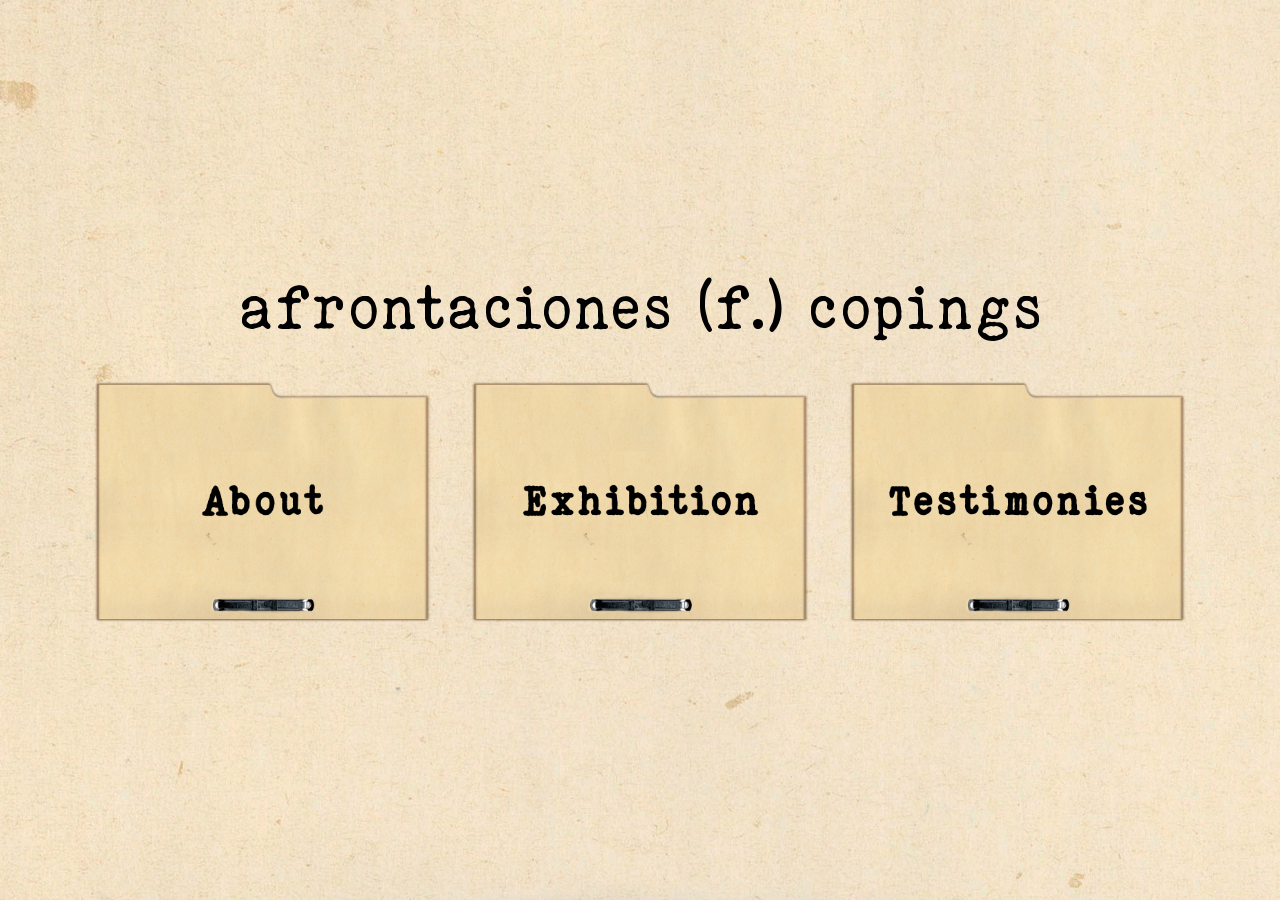
<file: index.html>
<!DOCTYPE html>
<html lang="en">
<head>
  <meta charset="UTF-8">
  <meta name="viewport" content="width=device-width, initial-scale=1.0">

  <title>Afrontaciones</title>

  <link rel="stylesheet" href="style.css">
</head>

<body class="home-page">
  <main class="home-layout">

    <h1 class="site-title">
      afrontaciones (f.) copings
    </h1>

    <nav class="image-menu" aria-label="Main navigation">
        
        <a class="menu-item" href="about.html">
            <img src="imgs/about.png" alt="About the Afrontaciones project">
        </a>

        <a class="menu-item" href="exhibition.html">
            <img src="imgs/exhibition.png" alt="Afrontaciones exhibition">
        </a>

        <a class="menu-item" href="testimonies.html">
            <img src="imgs/testimonies.png" alt="Afrontaciones testimonies">
        </a>

    </nav>

  </main>
</body>
</html>
</file>
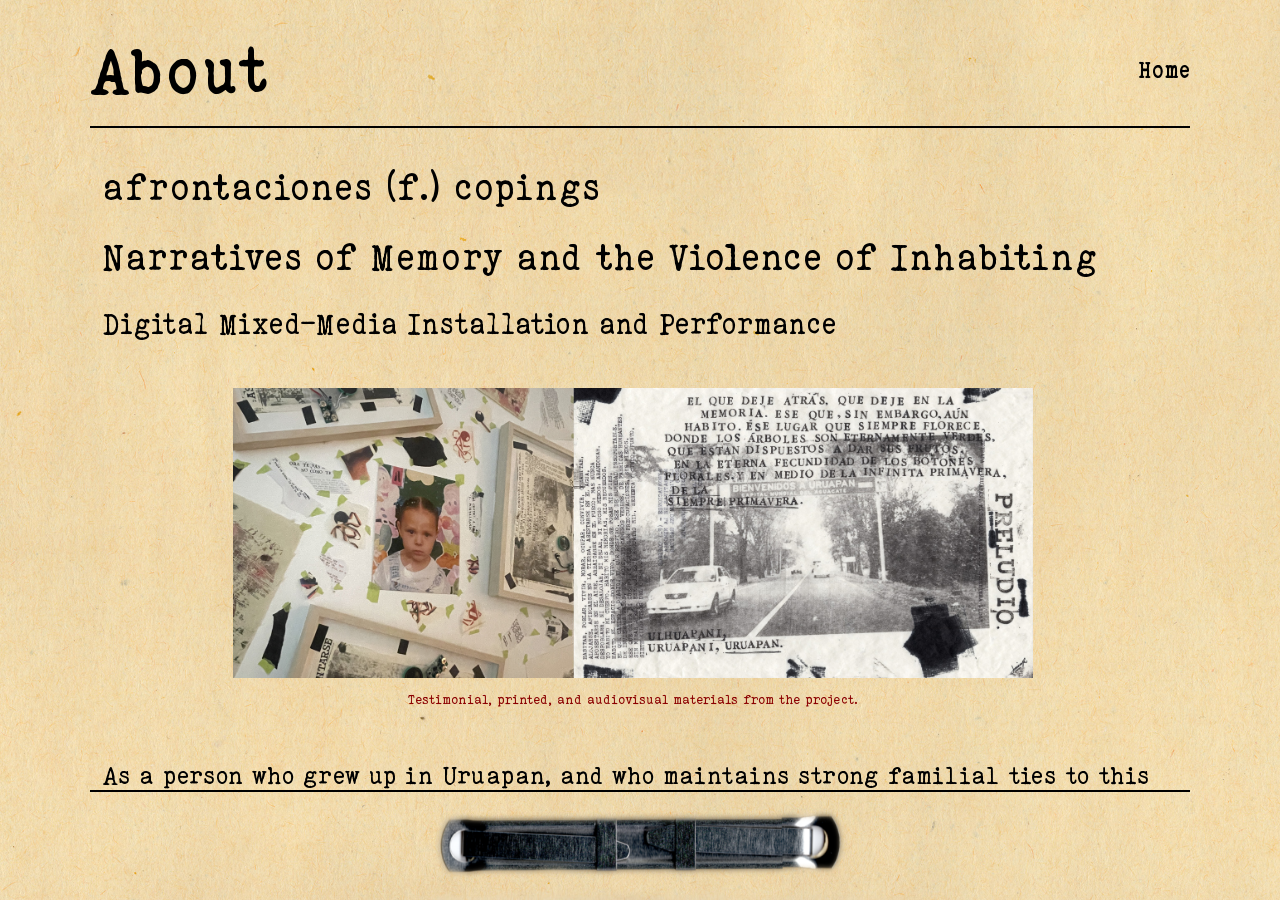
<file: about.html>
<!DOCTYPE html>
<html lang="en">
<head>
  <meta charset="UTF-8">
  <meta name="viewport" content="width=device-width, initial-scale=1.0">

  <title>About</title>

  <link rel="stylesheet" href="style.css?v=2">
</head>

<body class="inner-page about-page">

  <main class="inner-layout">

    <div class="inner-top">

      <header class="inner-header">
        <h1>About</h1>

        <a class="home-button" href="index.html">Home</a>
      </header>

      <hr class="inner-divider inner-divider-top">

    </div>

    <article class="exhibition-content about-content">

      <section lang="en">

        <h2>
          afrontaciones (f.) copings
        </h2>

        <h2>
          Narratives of Memory and the Violence of Inhabiting
        </h2>

        <h3>
          Digital Mixed-Media Installation and Performance
        </h3>

        <figure class="content-image content-image-small">
          <img
          src="imgs/self.jpg"
          alt="Installation materials from the Afrontaciones project"
          >
          <figcaption>
            Testimonial, printed, and audiovisual materials from the project.
          </figcaption>
        </figure>

        <p>
          As a person who grew up in Uruapan, and who maintains strong familial
          ties to this city in Mexico, I have observed how violence—produced by
          organized crime and the government—becomes embedded in our personas.
          It affects our everyday activities and shapes our identities and
          memories, even beyond the geographical space of the city.
        </p>

        <p>
          <em>afrontaciones (f.) copings</em> is an
          <strong>auto-ethnographic and artistic project</strong> centred on the
          creation of testimonies and collective story-sharing through the
          complex experience of inhabiting a city crossed by violence.
        </p>

        <p>
          The project combines <strong>six audio-video testimonies</strong>
          shared by individuals from my hometown and
          <strong>one self-testimony</strong>. These personal narratives form
          the basis for an exploration of memory, identity, violence, and
          connection.
        </p>

        <figure class="content-image content-image-small">
          <img
          src="imgs/testimonies.jpg"
          alt="Installation materials from the Afrontaciones project"
          >
          <figcaption>
            Testimonial, printed, and audiovisual materials from the project.
          </figcaption>
        </figure>

        <p>
          The testimonies are brought together through a tapestry of digital,
          printed, and installation-based materials. These include the original
          Spanish-language audio testimonies, newly produced English dubbing,
          mixed-media collages created through photo-lithography, stamping,
          collage, and other hand-printing techniques, typed testimonies, a
          tape-recorded self-testimony, acetate prints, videos recorded in
          Uruapan, found footage related to disappearance in Mexico, and video
          sections developed from each testimony.
        </p>

        <h2>Installation and Performance</h2>

        <p>
          In the installation space, I combine digital and physical formats
          through <strong>video, print, sound, and handmade materials</strong>.
          The project takes shape both as an exhibition and as a
          performance-based work.
        </p>

        <p>
          In the exhibition, testimonies appear through mixed-media collages,
          typed and printed texts, acetate prints, video sections, and audio
          elements arranged throughout the space.
        </p>

        <figure class="content-image content-image-small">
          <img
          src="imgs/project.jpg"
          alt="Left: Installation Documentation / Right: Screenshot of Digital Performance"
          >
          <figcaption>
            Testimonial, printed, and audiovisual materials from the project.
          </figcaption>
        </figure>

        <p>
          In the performance version, these same materials are reworked live
          through audiovisual composition.
        </p>

        <p>
          A central part of this process is <strong>TransMit</strong>, a
          self-designed programming language for live video manipulation. I use
          it to shape and reshape the project’s visual material through live
          coding and electronic literature practices.
        </p>

        <p>
          Testimonial audio, English dubbing, video fragments, text, and scanned
          images become materials that can be layered, transformed, and
          activated in real time.
        </p>

        <h2>About the Artist</h2>

        <p>
          <strong>Jessica A. Rodríguez</strong> is a Mexico–Canada media artist,
          designer, and researcher.
        </p>

        <p>
          She holds a PhD in Communication, New Media, and Cultural Studies from
          McMaster University in Canada, a Master’s degree in Fine Arts, and a
          BA in Visual Arts.
        </p>

        <p>
          She is a co-founder of
          <a
            href="https://andamio.in"
            target="_blank"
            rel="noopener noreferrer"
          >
            Andamio
          </a>,
          a collaborative platform that brings technologies into contact with
          practices combining text, visuals, and sound.
        </p>

        <p>
          She has collaborated with composers, writers, designers, and visual
          artists to explore visual music, electronic literature, video
          experimentation, virtual reality, sound art, live coding, and other
          interdisciplinary media practices.
        </p>

        <h2>Links and Contact</h2>

        <p>
          <strong>Project archive:</strong>
          <a
            href="https://andamio.in/prod/afrontaciones"
            target="_blank"
            rel="noopener noreferrer"
          >
            andamio.in/prod/afrontaciones
          </a>
        </p>

        <p>
          <strong>Vimeo:</strong>
          <a
            href="https://vimeo.com/jessicaarianne"
            target="_blank"
            rel="noopener noreferrer"
          >
            vimeo.com/jessicaarianne
          </a>
        </p>

        <p>
          <strong>Instagram:</strong>
          <a
            href="https://www.instagram.com/jessariannerod"
            target="_blank"
            rel="noopener noreferrer"
          >
            @jessariannerod
          </a>
        </p>

        <p>
          <strong>Email:</strong>
          <a href="mailto:rodrij28@mcmaster.ca">
            rodrij28@mcmaster.ca
          </a>
        </p>

        <h2>Acknowledgment</h2>

        <p>
          This project was supported by the City of Hamilton through the City
          Enrichment Fund and shaped through the generous contributions of
          Hamilton-based artists and participants from Uruapan, Mexico, who
          shared their testimonies.
        </p>

        <h2>Credits (English Dubbing)</h2>

        <p>
          Dylan Callaghan, Mariana Fonseca Hernández, Christian Downey-Acevedo, 
          Charlotte Payne, Derek Blaha, Briana Palmer, Carmela Alfaro-Laganse, 
          January Burbage, and Yuma Dean Hester.
        </p>

      </section>

    </article>

    <hr class="inner-divider inner-divider-bottom">

    <div class="metal-object-container" aria-hidden="true">
      <img
        class="metal-object"
        src="imgs/metal-object.png"
        alt=""
      >
    </div>

  </main>

</body>
</html>
</file>
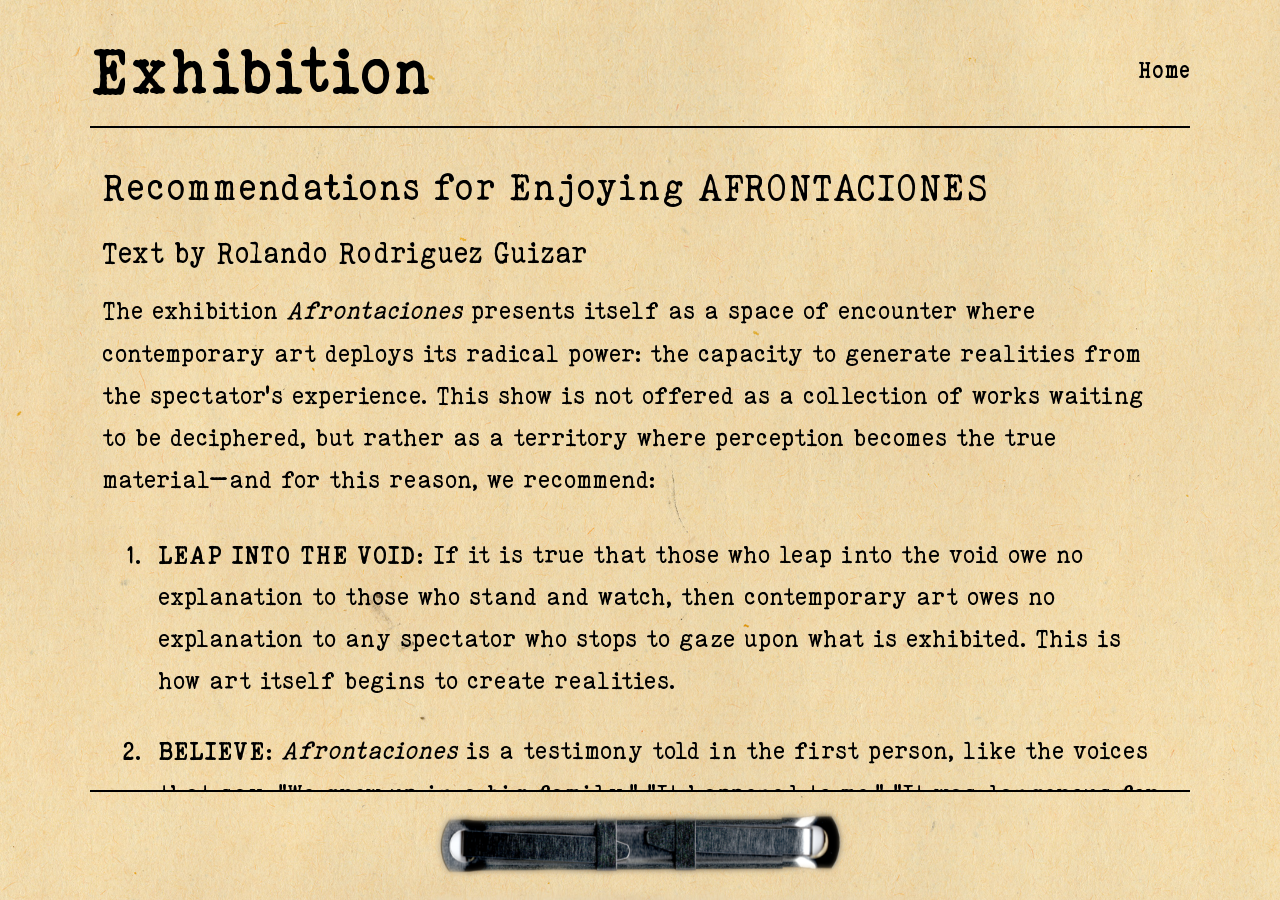
<file: exhibition.html>
<!DOCTYPE html>
<html lang="en">
<head>
  <meta charset="UTF-8">
  <meta name="viewport" content="width=device-width, initial-scale=1.0">

  <title>Exhibition</title>

  <link rel="stylesheet" href="style.css">
</head>

<body class="inner-page exhibition-page">

  <main class="inner-layout">

    <div class="inner-top">

      <header class="inner-header">
        <h1>Exhibition</h1>

        <a class="home-button" href="index.html">Home</a>
      </header>

      <hr class="inner-divider inner-divider-top">

    </div>

    <article class="exhibition-content">

      <section lang="en">

        <h2>Recommendations for Enjoying AFRONTACIONES</h2>
        <h3>Text by Rolando Rodriguez Guizar</h3>

        <p>
          The exhibition <em>Afrontaciones</em> presents itself as a space of
          encounter where contemporary art deploys its radical power: the
          capacity to generate realities from the spectator’s experience.
          This show is not offered as a collection of works waiting to be
          deciphered, but rather as a territory where perception becomes the
          true material—and for this reason, we recommend:
        </p>

        <ol>

          <li>
            <strong>LEAP INTO THE VOID:</strong>
            If it is true that those who leap into the void owe no explanation
            to those who stand and watch, then contemporary art owes no
            explanation to any spectator who stops to gaze upon what is
            exhibited. This is how art itself begins to create realities.
          </li>

          <li>
            <strong>BELIEVE:</strong>
            <em>Afrontaciones</em> is a testimony told in the first person,
            like the voices that say: “We grew up in a big family,” “It
            happened to me,” “It was dangerous for women,” “I used to ride my
            bicycle,” “No one would stop you,” and “You could travel safely.”
            Anyone who hears or reads these phrases—taken randomly from the
            recordings that generated this exhibition—will construct a free
            interpretation of what they are collectively experiencing as they
            navigate the narrow corridors of the gallery.
          </li>

          <li>
            <strong>EXPECT NOTHING:</strong>
            There is nothing to explain while you look, with or without
            attention to detail, during the 15 seconds that a work now receives
            from our gaze. What happens afterward is the most interesting part,
            because it concerns perception and, consequently, the spectator’s
            own interpretation, which will construct a reality.
          </li>

          <li>
            <strong>DON’T ASK:</strong>
            Words could be spent explaining the motives behind the exhibition,
            but we do not wish to spare you the leap into the void that is
            necessary as you traverse the space-time of the gallery. Above all,
            doing so would undermine your capacity as a spectator to construct
            your own realities.
          </li>

          <li>
            <strong>DO NOT END THE WORK HERE:</strong>
            Take it with you—in your memory, in its lingering taste, in its
            scent, in whatever was offered for you to sample, in the
            conversations you shared, and in the few or many words exchanged
            with the artist.
          </li>

        </ol>

        <p>
          Then, whenever you wish—when you are ready—allow it to return as a
          memory.
        </p>

      </section>

    </article>

    <hr class="inner-divider inner-divider-bottom">

    <div class="metal-object-container" aria-hidden="true">
      <img
        class="metal-object"
        src="imgs/metal-object.png"
        alt=""
      >
    </div>

  </main>

</body>
</html>
</file>
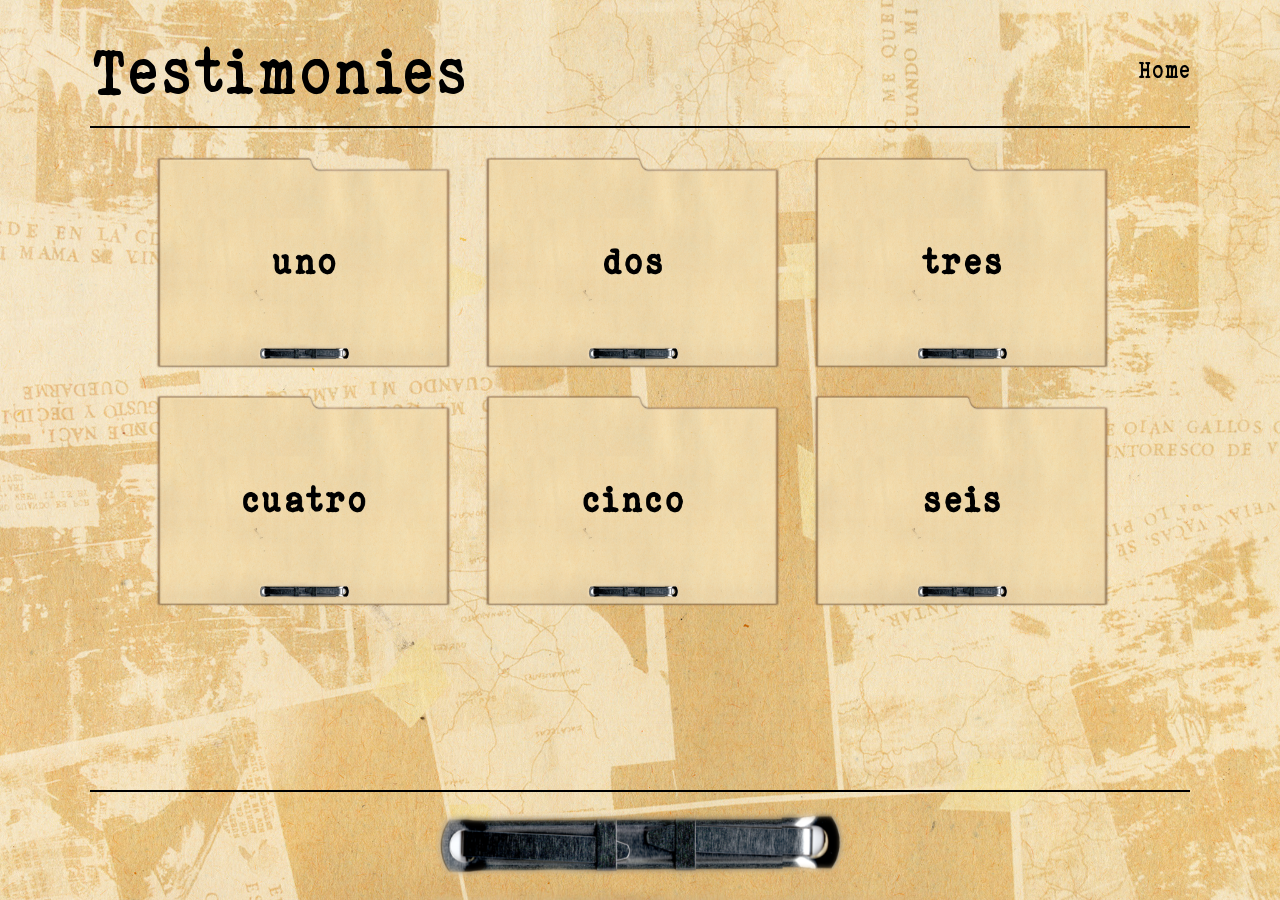
<file: testimonies.html>
<!DOCTYPE html>
<html lang="en">
<head>
  <meta charset="UTF-8">
  <meta name="viewport" content="width=device-width, initial-scale=1.0">

  <title>Testimonies</title>

  <link rel="stylesheet" href="style.css">
</head>

<body class="inner-page testimonies-page">

  <main class="inner-layout">

    <div class="inner-top">

      <header class="inner-header">
        <h1>Testimonies</h1>

        <a class="home-button" href="index.html">Home</a>
      </header>

      <hr class="inner-divider inner-divider-top">

    </div>

    <nav class="testimonies-content" aria-label="Testimonies">

      <div class="testimonies-grid">

        <a class="testimony-item" href="testimonios/uno.html">
          <img
            src="imgs/uno.png"
            alt="Open testimony one"
          >
        </a>

        <a class="testimony-item" href="testimonios/dos.html">
          <img
            src="imgs/dos.png"
            alt="Open testimony two"
          >
        </a>

        <a class="testimony-item" href="testimonios/tres.html">
          <img
            src="imgs/tres.png"
            alt="Open testimony three"
          >
        </a>

        <a class="testimony-item" href="testimonios/cuatro.html">
          <img
            src="imgs/cuatro.png"
            alt="Open testimony four"
          >
        </a>

        <a class="testimony-item" href="testimonios/cinco.html">
          <img
            src="imgs/cinco.png"
            alt="Open testimony five"
          >
        </a>

        <a class="testimony-item" href="testimonios/seis.html">
          <img
            src="imgs/seis.png"
            alt="Open testimony six"
          >
        </a>

      </div>

    </nav>

    <hr class="inner-divider inner-divider-bottom">

    <div class="metal-object-container" aria-hidden="true">
      <img
        class="metal-object"
        src="imgs/metal-object.png"
        alt=""
      >
    </div>

  </main>

</body>
</html>
</file>
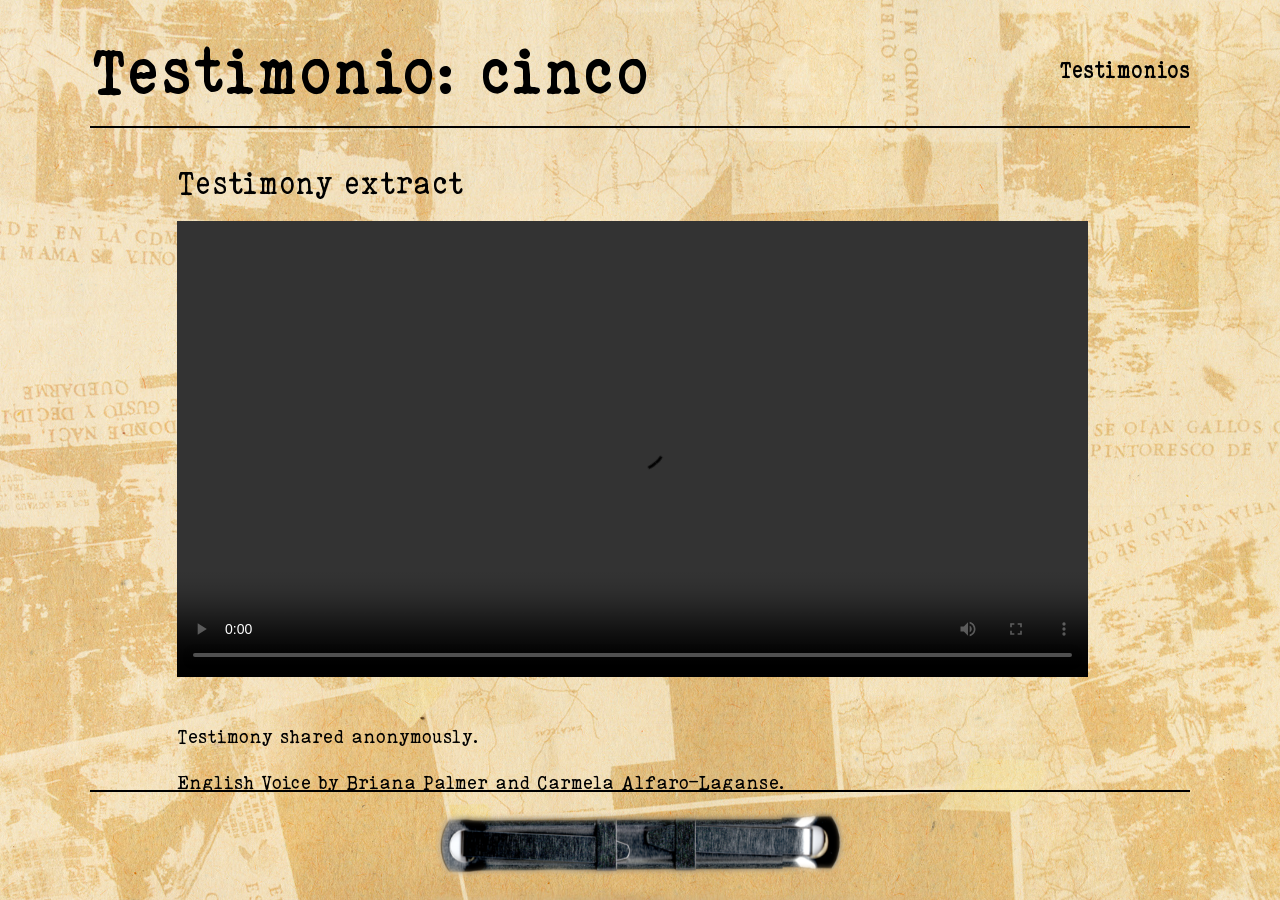
<file: testimonios/cinco.html>
<!DOCTYPE html>
<html lang="en">
<head>
  <meta charset="UTF-8">
  <meta name="viewport" content="width=device-width, initial-scale=1.0">

  <title>Testimonies</title>

  <link rel="stylesheet" href="../style.css">
</head>

<body class="inner-page testimonies-page">

  <main class="inner-layout">

    <div class="inner-top">

      <header class="inner-header">
        <h1>Testimonio: cinco</h1>

        <a class="home-button" href="../testimonies.html">
          Testimonios
        </a>
      </header>

      <hr class="inner-divider inner-divider-top">

    </div>

    <!-- Scrollable testimony content -->
    <article class="testimony-content">

      <!-- Video -->
      <section class="testimony-video-section">

        <h2 class="testimony-section-title">
          Testimony extract
        </h2>

        <video
          class="testimony-video"
          controls
          playsinline
          preload="metadata"
        >
          <source src="videos/T5-02.mp4" type="video/mp4">

          Your browser does not support the video element.
        </video>

      </section>

      <!-- Credits -->
      <section class="testimony-credits" aria-label="Credits">

        <p>
          Testimony shared anonymously.
        </p>

        <p>
          English Voice by Briana Palmer and Carmela Alfaro-Laganse.
        </p>

        <p>
          Transcription, translation, editing, and visual composition by
          Jessica A. Rodriguez.
        </p>

      </section> 


    </article>

    <hr class="inner-divider inner-divider-bottom">

    <div class="metal-object-container" aria-hidden="true">
      <img
        class="metal-object"
        src="../imgs/metal-object.png"
        alt=""
      >
    </div>

  </main>

</body>
</html>
</file>
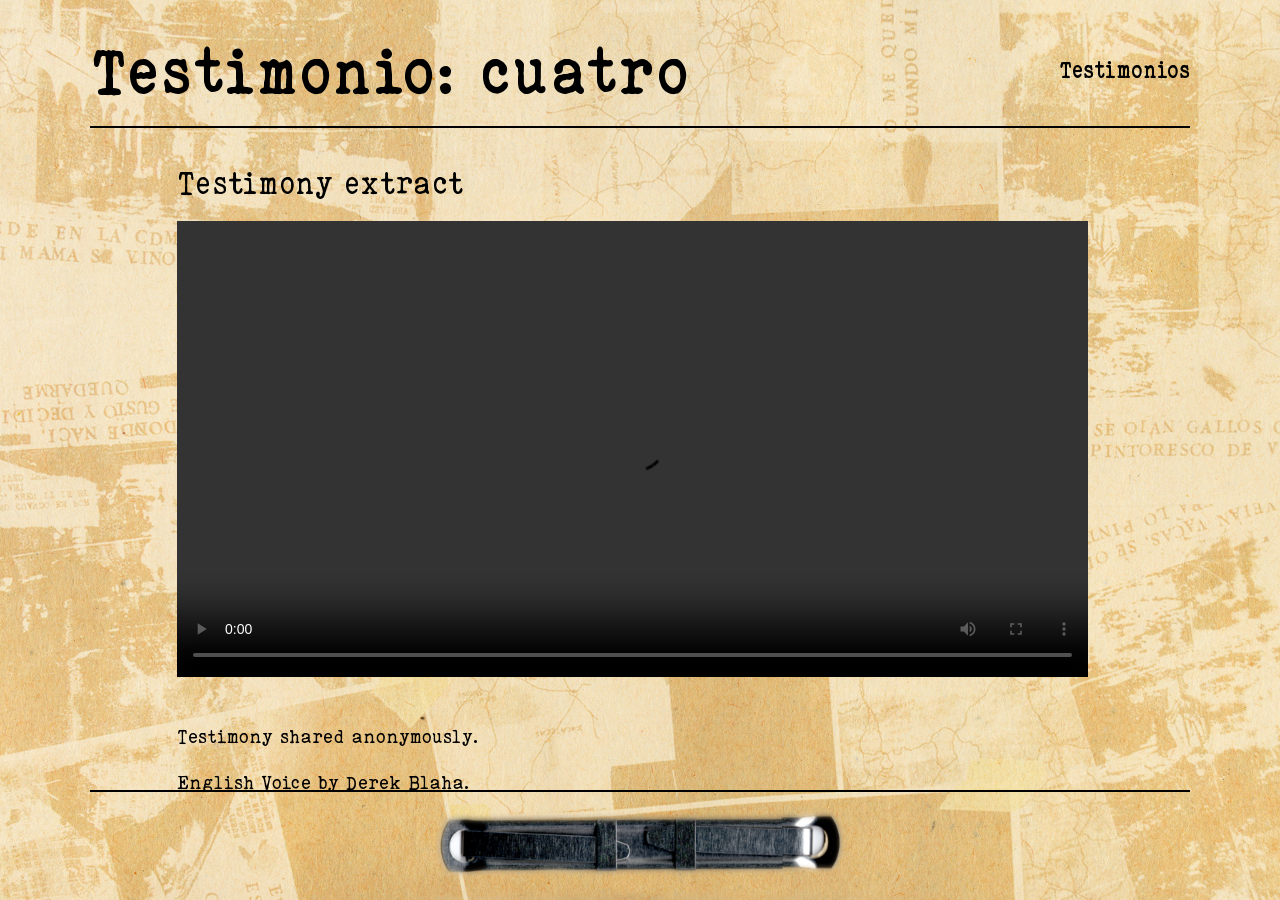
<file: testimonios/cuatro.html>
<!DOCTYPE html>
<html lang="en">
<head>
  <meta charset="UTF-8">
  <meta name="viewport" content="width=device-width, initial-scale=1.0">

  <title>Testimonies</title>

  <link rel="stylesheet" href="../style.css">
</head>

<body class="inner-page testimonies-page">

  <main class="inner-layout">

    <div class="inner-top">

      <header class="inner-header">
        <h1>Testimonio: cuatro</h1>

        <a class="home-button" href="../testimonies.html">
          Testimonios
        </a>
      </header>

      <hr class="inner-divider inner-divider-top">

    </div>

    <!-- Scrollable testimony content -->
    <article class="testimony-content">

      <!-- Video -->
      <section class="testimony-video-section">

        <h2 class="testimony-section-title">
          Testimony extract
        </h2>

        <video
          class="testimony-video"
          controls
          playsinline
          preload="metadata"
        >
          <source src="videos/T4-02.mp4" type="video/mp4">

          Your browser does not support the video element.
        </video>

      </section>

      <!-- Credits -->
      <section class="testimony-credits" aria-label="Credits">

        <p>
          Testimony shared anonymously.
        </p>

        <p>
          English Voice by Derek Blaha.
        </p>

        <p>
          Transcription, translation, editing, and visual composition by
          Jessica A. Rodriguez.
        </p>

      </section> 


    </article>

    <hr class="inner-divider inner-divider-bottom">

    <div class="metal-object-container" aria-hidden="true">
      <img
        class="metal-object"
        src="../imgs/metal-object.png"
        alt=""
      >
    </div>

  </main>

</body>
</html>
</file>
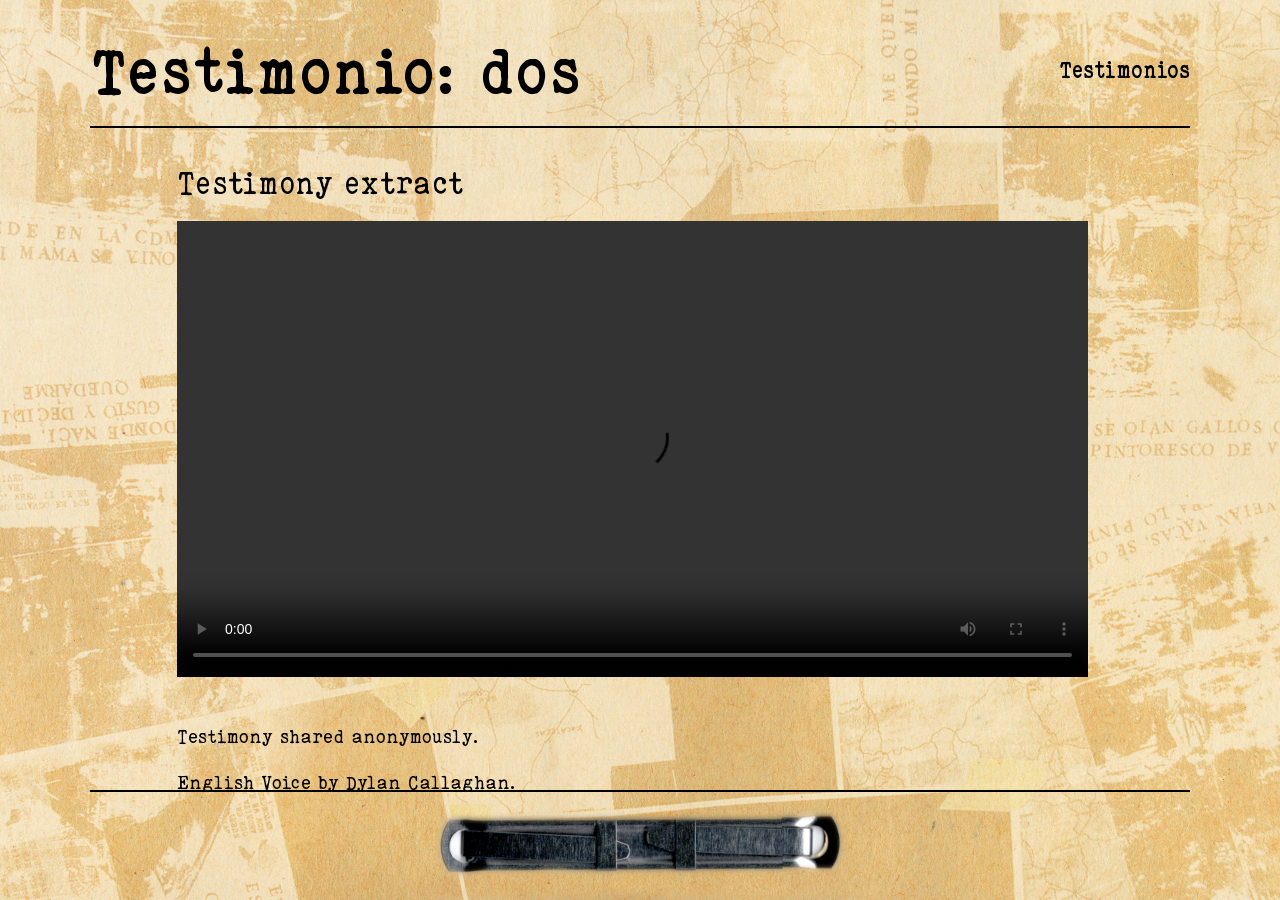
<file: testimonios/dos.html>
<!DOCTYPE html>
<html lang="en">
<head>
  <meta charset="UTF-8">
  <meta name="viewport" content="width=device-width, initial-scale=1.0">

  <title>Testimonies</title>

  <link rel="stylesheet" href="../style.css">
</head>

<body class="inner-page testimonies-page">

  <main class="inner-layout">

    <div class="inner-top">

      <header class="inner-header">
        <h1>Testimonio: dos</h1>

        <a class="home-button" href="../testimonies.html">
          Testimonios
        </a>
      </header>

      <hr class="inner-divider inner-divider-top">

    </div>

    <!-- Scrollable testimony content -->
    <article class="testimony-content">

      <!-- Video -->
      <section class="testimony-video-section">

        <h2 class="testimony-section-title">
          Testimony extract
        </h2>

        <video
          class="testimony-video"
          controls
          playsinline
          preload="metadata"
        >
          <source src="videos/T2-02.mp4" type="video/mp4">

          Your browser does not support the video element.
        </video>

      </section>

      </section>

      <!-- Credits -->
      <section class="testimony-credits" aria-label="Credits">

        <p>
          Testimony shared anonymously.
        </p>

        <p>
          English Voice by Dylan Callaghan.
        </p>

        <p>
          Transcription, translation, editing, and visual composition by
          Jessica A. Rodriguez.
        </p>

      </section> 


    </article>

    <hr class="inner-divider inner-divider-bottom">

    <div class="metal-object-container" aria-hidden="true">
      <img
        class="metal-object"
        src="../imgs/metal-object.png"
        alt=""
      >
    </div>

  </main>

</body>
</html>
</file>
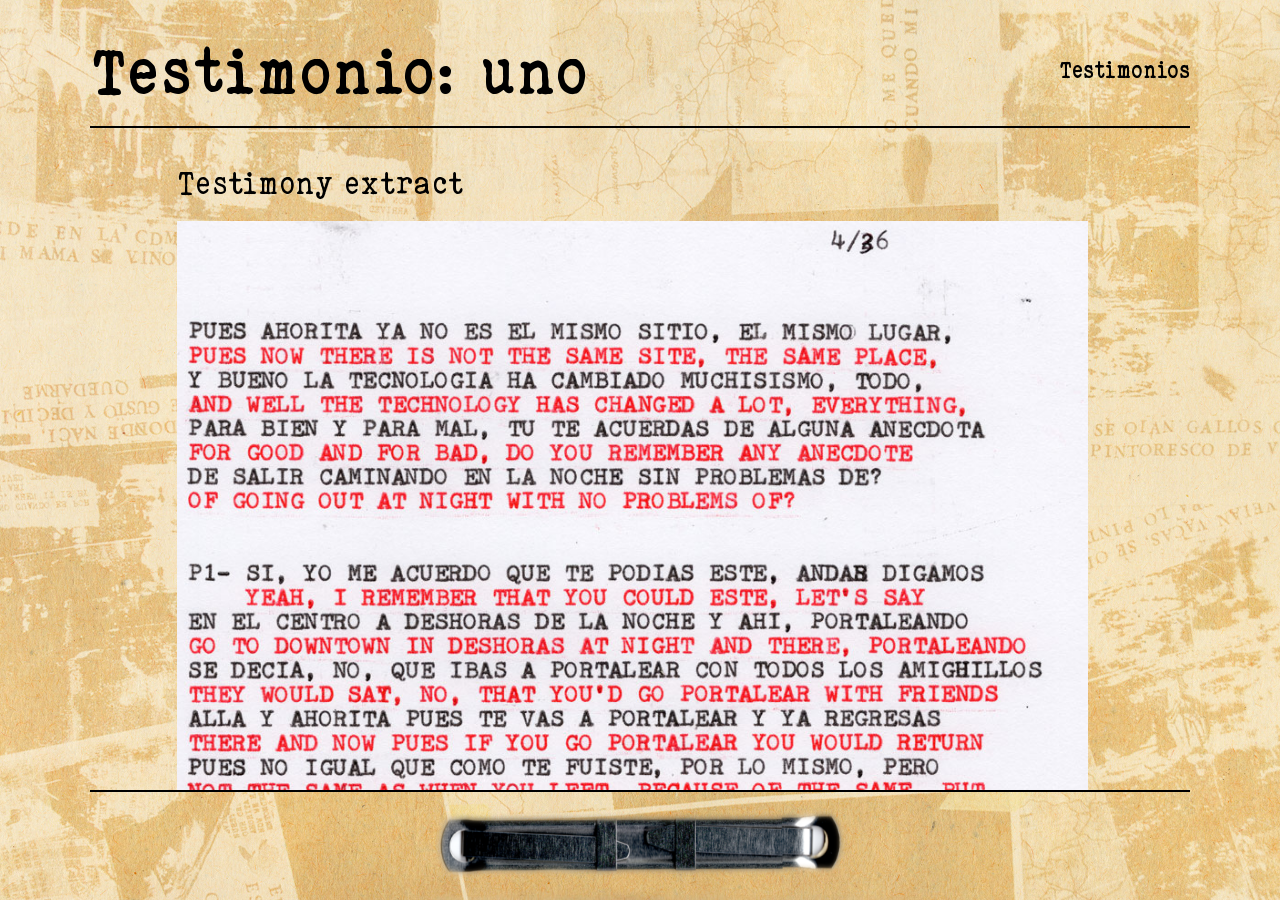
<file: testimonios/uno.html>
<!DOCTYPE html>
<html lang="en">
<head>
  <meta charset="UTF-8">
  <meta name="viewport" content="width=device-width, initial-scale=1.0">

  <title>Testimonio: uno</title>

  <link rel="stylesheet" href="../style.css?v=7">
</head>

<body class="inner-page testimony-page">

  <main class="inner-layout">

    <!-- Page title and return link -->
    <div class="inner-top">

      <header class="inner-header">
        <h1>Testimonio: uno</h1>

        <a class="home-button" href="../testimonies.html">
          Testimonios
        </a>
      </header>

      <hr class="inner-divider inner-divider-top">

    </div>

    <!-- Scrollable central content -->
    <article class="testimony-content">

      <h2 class="testimony-section-title">
        Testimony extract
      </h2>

      <!-- Typed testimony images -->
      <section
        class="testimony-gallery"
        aria-label="Typed testimony"
      >

        <figure class="testimony-gallery-item">
          <img
            src="imgs/Testimonio-1-Original-04.jpg"
            alt="First page of the typed testimony"
          >
        </figure>

        <figure class="testimony-gallery-item">
          <img
            src="imgs/Testimonio-1-Original-05.jpg"
            alt="Second page of the typed testimony"
          >
        </figure>

      </section>

     <!-- Credits -->
      <section class="testimony-credits" aria-label="Credits">

        <p>
          Testimony shared anonymously.
        </p>

        <p>
          Transcription, translation, editing, and visual composition by
          Jessica A. Rodriguez.
        </p>

      </section> 

    </article>

    <!-- Bottom divider -->
    <hr class="inner-divider inner-divider-bottom">

    <!-- Decorative image -->
    <div class="metal-object-container" aria-hidden="true">
      <img
        class="metal-object"
        src="../imgs/metal-object.png"
        alt=""
      >
    </div>

  </main>

</body>
</html>
</file>
<file: style.css>
/* ==================================================
   1. FONTS AND WEBSITE VARIABLES
   ================================================== */

@font-face {
  font-family: "Elegant Typewriter";
  src: url("fonts/ELEGANT TYPEWRITER Regular.ttf") format("truetype");
  font-weight: 400;
  font-style: normal;
  font-display: swap;
}

@font-face {
  font-family: "Elegant Typewriter";
  src: url("fonts/ELEGANT TYPEWRITER Bold.ttf") format("truetype");
  font-weight: 700;
  font-style: normal;
  font-display: swap;
}

:root {
  --font-main: "Elegant Typewriter", "Courier New", monospace;

  --color-text: #000;
  --color-accent: darkred;

  --focus-width: 2px;
  --focus-offset: 4px;

  --page-width: min(90vw, 1100px);
}


/* ==================================================
   2. BASIC RESET AND GLOBAL STYLES
   ================================================== */

* {
  box-sizing: border-box;
}

html,
body {
  width: 100%;
  min-height: 100%;
  margin: 0;
}

body {
  color: var(--color-text);

  background-size: cover;
  background-position: center;
  background-repeat: no-repeat;
  background-attachment: fixed;

  font-family: var(--font-main);
  font-weight: 400;
}

/* ==================================================
   3. HOMEPAGE
   ================================================== */

/* Homepage background and fixed desktop layout */

body.home-page {
  height: 100vh;
  height: 100dvh;

  overflow: hidden;

  background-image: url("imgs/bg-img.jpg");
}


/* Centres the homepage title and navigation images */

.home-layout {
  position: fixed;
  inset: 0;

  width: 100%;
  height: 100vh;
  height: 100dvh;

  display: flex;
  flex-direction: column;
  align-items: center;
  justify-content: center;

  gap: clamp(1rem, 4vh, 3rem);
  padding: clamp(1rem, 3vw, 3rem);

  overflow: hidden;
}


/* Homepage title */

.site-title {
  width: fit-content;
  max-width: 80vw;
  margin: 0;

  font-family: var(--font-main);
  font-size: clamp(1.5rem, 5vw, 6rem);
  font-weight: 400;
  line-height: 1;
  text-align: center;

  white-space: normal;
  overflow-wrap: break-word;
}


/* Three-column homepage menu on larger screens */

.image-menu {
  width: min(92vw, 1100px);
  min-width: 0;

  display: grid;
  grid-template-columns: repeat(3, minmax(0, 1fr));

  gap: clamp(0.5rem, 2.5vw, 2.5rem);
}


/* Individual homepage image link */

.menu-item {
  position: relative;

  width: 100%;
  min-width: 0;

  overflow: hidden;

  color: var(--color-text);
  text-decoration: none;

  -webkit-tap-highlight-color: rgba(139, 0, 0, 0.35);
}


/* Homepage menu images */

.menu-item img {
  display: block;

  width: 100%;
  height: auto;

  aspect-ratio: 1000 / 726;
  object-fit: cover;

  transition:
    transform 0.25s ease,
    opacity 0.25s ease;
}


/* Homepage image interaction */

.menu-item:hover img,
.menu-item:focus-visible img {
  transform: scale(1.04);
  opacity: 0.85;
}

.menu-item:focus-visible {
  outline: var(--focus-width) solid var(--color-accent);
  outline-offset: var(--focus-offset);
}

.menu-item:active {
  outline: var(--focus-width) solid var(--color-accent);
}

/* ==================================================
   4. SHARED INNER-PAGE LAYOUT
   About, Exhibition, and Testimonies
   ================================================== */

/* Default inner-page background */

body.inner-page {
  width: 100%;
  height: 100vh;
  height: 100dvh;

  overflow: hidden;

  background-image: url("imgs/bg-img2.jpg");
  background-position: center bottom;
}


/*
  Four rows:
  1. Header and top line
  2. Main scrollable content
  3. Bottom line
  4. Metal object
*/

.inner-layout {
  width: var(--page-width);
  height: 100vh;
  height: 100dvh;
  margin: 0 auto;

  display: grid;
  grid-template-rows:
    auto
    minmax(0, 1fr)
    auto
    auto;

  padding:
    clamp(1.25rem, 3vw, 2.5rem)
    0
    clamp(0.75rem, 2vh, 1.5rem);
}


/* ==================================================
   5. INNER-PAGE HEADER
   ================================================== */

.inner-top {
  width: 100%;
  min-width: 0;
}

.inner-header {
  display: flex;
  align-items: center;
  justify-content: space-between;

  gap: 2rem;
}


/* Page title: About, Exhibition, or Testimonies */

.inner-header h1 {
  margin: 0;

  font-family: var(--font-main);
  font-size: clamp(2rem, 5vw, 4.5rem);
  font-weight: 700;
  line-height: 1;
}


/* Home link in the upper-right corner */

.home-button {
  font-family: var(--font-main);
  font-size: clamp(1rem, 4vw, 1.4rem);
  font-weight: 700;

  color: var(--color-text);
  text-decoration: none;

  -webkit-tap-highlight-color: rgba(139, 0, 0, 0.35);
}

.home-button:hover,
.home-button:focus-visible {
  color: var(--color-accent);
}

.home-button:focus-visible {
  outline: var(--focus-width) solid var(--color-accent);
  outline-offset: var(--focus-offset);
}


/* ==================================================
   6. TOP AND BOTTOM DIVIDING LINES
   ================================================== */

.inner-divider {
  width: 100%;
  margin: 0;

  border: 0;
  border-top: 2px solid #000;
}

.inner-divider-top {
  margin-top: clamp(0.75rem, 2vw, 1.5rem);
}

.inner-divider-bottom {
  margin: 0;
}


/* ==================================================
   7. ABOUT AND EXHIBITION TEXT CONTENT
   ================================================== */

/*
  Only this centre section scrolls.
  Header, lines, and metal object stay fixed.
*/

.exhibition-content {
  min-height: 0;
  margin: 0 auto;

  padding:
    clamp(1.5rem, 4vh, 3rem)
    clamp(0.25rem, 1vw, 0.75rem);

  overflow-x: hidden;
  overflow-y: auto;

  scrollbar-gutter: stable;
  overscroll-behavior: contain;

  font-family: var(--font-main);
  font-size: clamp(1.3rem, 2.3vw, 1.6rem);
  font-weight: 400;
  line-height: 1.65;
}

.exhibition-content section {
  width: 100%;
  margin: 0 auto;
}

.exhibition-content section + section {
  margin-top: clamp(4rem, 8vw, 7rem);
}


/* Section headings inside About and Exhibition */

.exhibition-content h2 {
  margin: 0 0 1.5rem;

  font-family: var(--font-main);
  font-size: clamp(1.5rem, 3vw, 2.5rem);
  font-weight: 400;
  line-height: 1.2;
}

.exhibition-content h3 {
  margin: 0 0 1rem;

  font-family: var(--font-main);
  font-weight: 400;
  line-height: 1.3;
}

.exhibition-content h4 {
  margin: 0 0 1.5rem;

  font-family: var(--font-main);
  font-weight: 400;
  line-height: 1.3;
}


/* Paragraphs and numbered lists */

.exhibition-content p {
  margin: 0 0 1.5rem;
}

.exhibition-content ol {
  margin: 2rem 0 0;
  padding-left: clamp(1.5rem, 4vw, 3rem);
}

.exhibition-content li {
  margin-bottom: 1.75rem;
  padding-left: 0.5rem;
}

.exhibition-content li::marker,
.exhibition-content strong {
  font-family: var(--font-main);
  font-weight: 700;
}


/* ==================================================
   8. IMAGES INSIDE ABOUT OR EXHIBITION TEXT
   ================================================== */

.content-image {
  width: 100%;
  margin: clamp(2rem, 5vh, 4rem) auto;
}

.content-image img {
  display: block;

  width: 100%;
  height: auto;
  max-height: 65vh;

  object-fit: contain;
}

.content-image figcaption {
  margin-top: 0.75rem;

  color: var(--color-accent);

  font-family: var(--font-main);
  font-size: clamp(0.8rem, 1.1vw, 1rem);
  line-height: 1.4;
  text-align: center;
}


/* Optional smaller image variation */

.content-image-small {
  width: min(100%, 800px);
}


/* ==================================================
   9. LINKS INSIDE THE ABOUT PAGE
   ================================================== */

.about-content a,
.about-content a:visited {
  color: var(--color-accent);
  text-decoration-color: var(--color-accent);
}

.about-content a:hover,
.about-content a:focus-visible {
  color: var(--color-accent);
  text-decoration-thickness: 2px;
}

.about-content a:focus-visible {
  outline: var(--focus-width) solid var(--color-accent);
  outline-offset: var(--focus-offset);
}


/* ==================================================
   10. METAL OBJECT AT THE BOTTOM
   ================================================== */

.metal-object-container {
  width: 100%;
  height: clamp(60px, 10dvh, 120px);

  display: flex;
  align-items: flex-end;
  justify-content: center;

  padding-top: clamp(0.5rem, 1.5vh, 1rem);

  overflow: hidden;
  pointer-events: none;
}

.metal-object {
  display: block;

  width: auto;
  height: auto;

  max-width: 100%;
  max-height: 100%;

  object-fit: contain;
}


/* ==================================================
   11. TESTIMONIES PAGE
   ================================================== */

/* Different background for the Testimonies page */

body.testimonies-page {
  background-image: url("imgs/bg-img3.jpg");
}

/* Scrollable centre area containing the six buttons */

.testimonies-content {
  width: min(88vw, 1000px);
  min-height: 0;
  margin: 0 auto;

  display: flex;
  align-items: flex-start;
  justify-content: center;

  padding:
    clamp(1rem, 2.5vh, 2rem)
    clamp(0.25rem, 1vw, 0.75rem);

  overflow-x: hidden;
  overflow-y: auto;

  scrollbar-gutter: stable;
  overscroll-behavior: contain;
}


/* Two rows of three buttons on larger screens */

.testimonies-grid {
  width: 100%;

  display: grid;
  grid-template-columns: repeat(3, minmax(0, 1fr));
  grid-template-rows: repeat(2, auto);

  gap:
    clamp(0.75rem, 2vh, 1.5rem)
    clamp(0.75rem, 2vw, 2rem);
}


/* Individual testimony button */

.testimony-item {
  position: relative;

  display: block;

  width: 100%;
  min-width: 0;

  overflow: hidden;

  color: var(--color-text);
  text-decoration: none;

  -webkit-tap-highlight-color: rgba(139, 0, 0, 0.35);
}


/* Testimony button image */

.testimony-item img {
  display: block;

  width: 100%;
  height: auto;

  aspect-ratio: 1000 / 726;
  object-fit: cover;

  transition:
    transform 0.25s ease,
    opacity 0.25s ease;
}


/* Text displayed over each testimony image */

.testimony-label {
  position: absolute;
  top: clamp(0.4rem, 1vw, 1rem);
  left: 50%;
  z-index: 2;

  transform: translateX(-50%);

  max-width: 90%;

  color: var(--color-text);

  font-family: var(--font-main);
  font-size: clamp(0.75rem, 1.6vw, 1.3rem);
  font-weight: 700;
  text-align: center;
  white-space: nowrap;

  text-shadow: 0 1px 5px rgba(255, 255, 255, 0.9);
}


/* Testimony button interaction */

.testimony-item:hover img,
.testimony-item:focus-visible img {
  transform: scale(1.04);
  opacity: 0.85;
}

.testimony-item:hover .testimony-label,
.testimony-item:focus-visible .testimony-label {
  color: var(--color-accent);
}

.testimony-item:focus-visible {
  outline: var(--focus-width) solid var(--color-accent);
  outline-offset: var(--focus-offset);
}

.testimony-item:active {
  outline: var(--focus-width) solid var(--color-accent);
}


/* ==================================================
   12. RESPONSIVE HOMEPAGE
   ================================================== */

/* Taller and narrower screens */

@media (max-aspect-ratio: 3 / 4) {
  .site-title {
    max-width: 90vw;
    font-size: clamp(1.5rem, 8vw, 3rem);
  }

  .image-menu {
    width: 94vw;
    gap: clamp(0.4rem, 2vw, 1rem);
  }

  .menu-label {
    font-size: clamp(0.65rem, 3vw, 1rem);
  }
}


/* ==================================================
   13. TABLET AND PHONE LAYOUT
   ================================================== */

@media (max-width: 600px) {
  .inner-layout {
    width: 90vw;
    padding: 1rem 0;
  }

  /* Homepage becomes one column */

  body.home-page {
    height: auto;
    min-height: 100dvh;

    overflow-y: auto;
  }

  .home-layout {
    position: relative;
    inset: auto;

    width: 100%;
    height: auto;
    min-height: 100dvh;

    justify-content: flex-start;

    padding:
      clamp(1.5rem, 5vh, 3rem)
      clamp(1rem, 4vw, 2rem);

    overflow: visible;
  }

  .image-menu {
    width: min(90vw, 420px);

    grid-template-columns: 1fr;

    gap: 1rem;
  }

  .site-title {
    font-size: clamp(1.5rem, 8vw, 3rem);
  }

  .inner-header {
    gap: 1rem;
  }

  .inner-header h1 {
    font-size: clamp(1.8rem, 10vw, 3rem);
  }

  .home-button {
    font-size: 1rem;
  }

  .exhibition-content {
    width: 100%;
    padding: 1.25rem 0.25rem;
    line-height: 1.55;
  }

  .testimonies-content {
    width: 100%;
    align-items: flex-start;
    padding-top: 1rem;
    padding-bottom: 1rem;
  }

  /* Six images become three rows of two */

  .testimonies-grid {
    grid-template-columns: repeat(2, minmax(0, 1fr));
    grid-template-rows: auto;
  }

  .testimony-label {
    font-size: clamp(0.8rem, 4vw, 1.2rem);
  }
}


/* ==================================================
   14. VERY SMALL PHONE LAYOUT
   ================================================== */

@media (max-width: 400px) {
  /* Testimony images become one column */

  .testimonies-grid {
    grid-template-columns: 1fr;
  }
}

/* ==================================================
   15. INDIVIDUAL TESTIMONY PAGES 
   uno.html, dos.html, tres.html, etc.
   ================================================== */

/* Uses the same background as the Testimonies menu */

body.testimony-page {
  background-image: url("imgs/bg-img3.jpg");
}


/* White page title and return button */

body.testimony-page .inner-header h1 {
  color: black;
}

body.testimony-page .home-button,
body.testimony-page .home-button:visited {
  color: black;
}

body.testimony-page .home-button:hover,
body.testimony-page .home-button:focus-visible {
  color: var(--color-accent);
}


/* White top dividing line */

body.testimony-page .inner-divider-top {
  border-top-color: black;
}


/*
  Main scrollable area.
  The title, lines, and metal object remain fixed.
*/

.testimony-content {
  width: min(86vw, 950px);
  min-height: 0;
  margin: 0 auto;

  padding:
    clamp(1.5rem, 4vh, 3rem)
    clamp(0.25rem, 1vw, 0.75rem);

  overflow-x: hidden;
  overflow-y: auto;

  scrollbar-gutter: stable;
  overscroll-behavior: contain;
}

/* Titles above testimony videos and images */

.testimony-section-title {
  margin: 0 0 clamp(1rem, 2vh, 1.5rem);

  color: black;

  font-family: var(--font-main);
  font-size: clamp(1.25rem, 2.5vw, 2rem);
  font-weight: 400;
  line-height: 1.2;
}


/* ------------------------------
   Testimony video
   ------------------------------ */

.testimony-video-section {
  width: 100%;
  margin: 0 auto clamp(2rem, 5vh, 4rem);
}

.testimony-video {
  display: block;

  width: 100%;
  height: auto;
  max-height: 70vh;

  background-color: black;
  object-fit: contain;
}


/* ------------------------------
   Typed testimony images
   Keeps each image's original proportions
   ------------------------------ */

.testimony-gallery {
  width: 100%;

  display: flex;
  flex-direction: column;

  gap: clamp(1rem, 3vh, 2rem);
}

.testimony-gallery-item {
  width: 100%;
  margin: 0;
}

.testimony-gallery-item img {
  display: block;

  width: 100%;
  height: auto;

  max-width: 100%;

  object-fit: contain;
}

/* ------------------------------
   Individual testimony pages on phones
   ------------------------------ */

@media (max-width: 600px) {
  .testimony-content {
    width: 100%;
    padding: 1.25rem 0.25rem;
  }

  .testimony-gallery-item img {
    height: auto;
    aspect-ratio: auto;
    object-fit: contain;
  }
}


/* ------------------------------
   Testimony credits
   ------------------------------ */

.testimony-credits {
  margin-top: clamp(2rem, 5vh, 4rem);
  padding-bottom: clamp(1rem, 3vh, 2rem);

  font-family: var(--font-main);
  font-size: clamp(1rem, 1.8vw, 1.25rem);
  font-weight: 400;
  line-height: 1.5;

  color: black;
}

.testimony-credits p {
  margin: 0 0 1rem;
}
</file>
